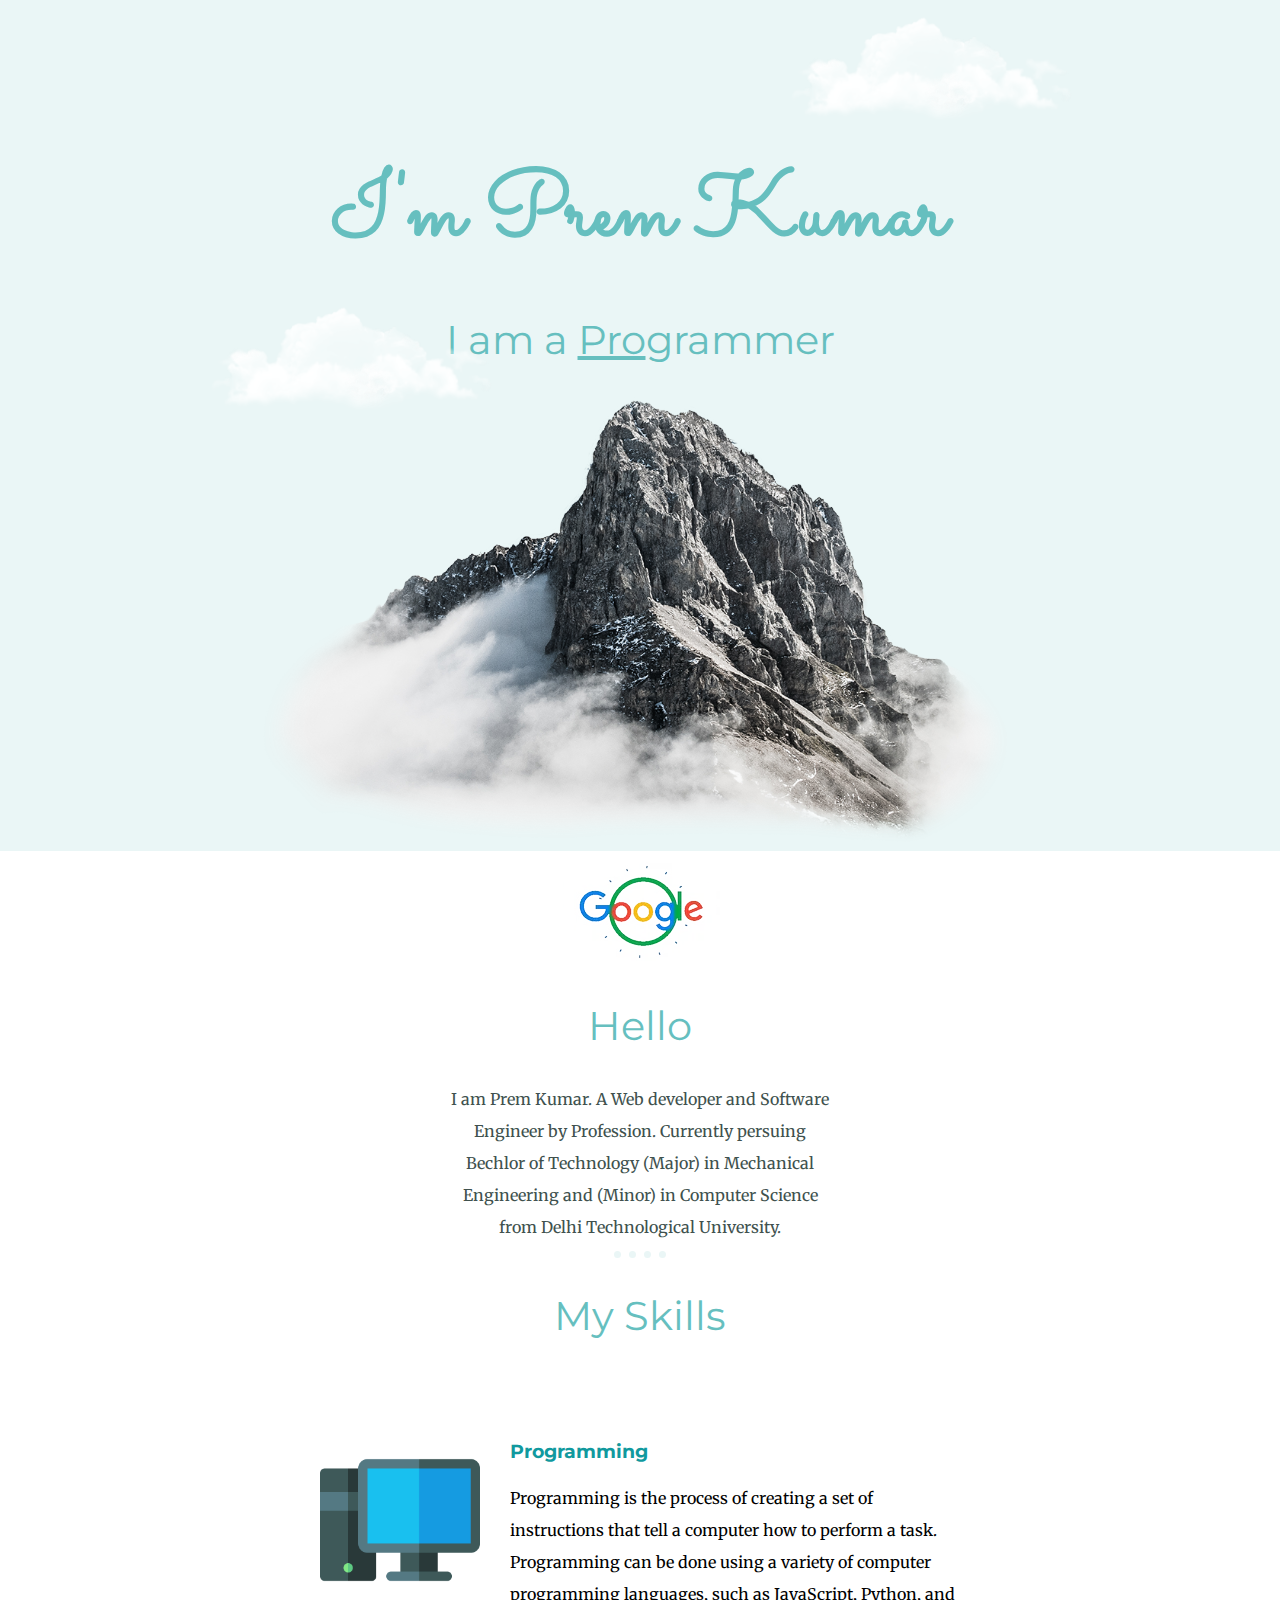
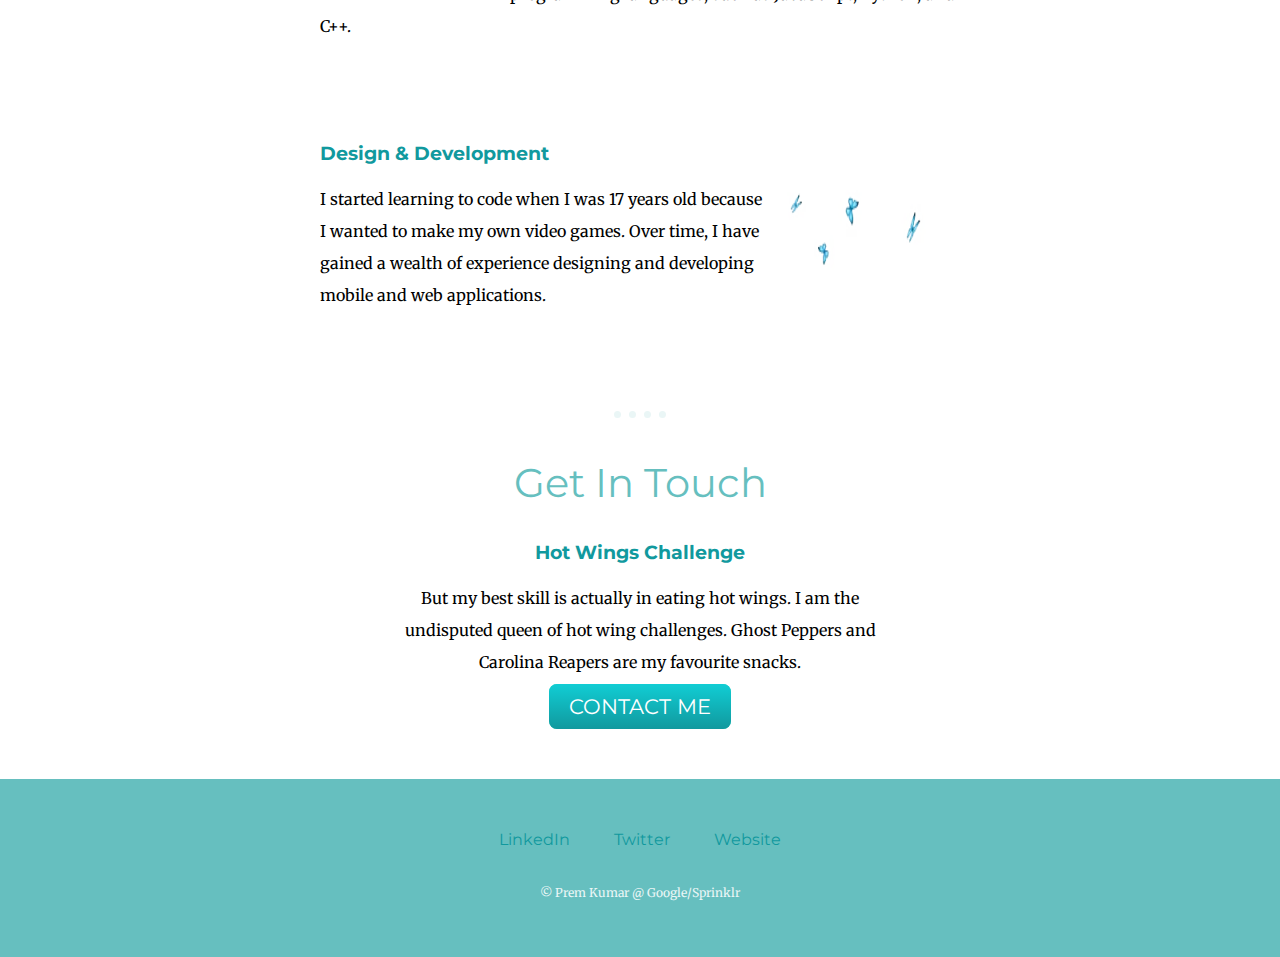
<file: index.html>
<!DOCTYPE html>
<html>
    <head>
        <meta charset="UTF-8">
        <title>Prem Kumar</title>
        <link rel="stylesheet" href="style.css">
        <link rel="favicon" href="images/favicon.ico"><!-- To apply favouriate icon : favicon. -->
        <link rel="preconnect" href="https://fonts.googleapis.com">
        <link rel="preconnect" href="https://fonts.gstatic.com" crossorigin>
        <link href="https://fonts.googleapis.com/css2?family=Merriweather&family=Montserrat&family=Sacramento&display=swap" rel="stylesheet">
    </head>
    <body>
        <div class="top-container">
            <img class="top-cloud" src="images/cloud.png" alt="cloud image">
            <h1 style="font-weight: 1000px;">I'm Prem Kumar</h1>
            <h2 class="hh2">I am a <span>Pro</span>grammer</h2>
            <img class="bottom-cloud" src="images/cloud.png" alt="cloud image">
            <img class="mountain" src="images/mountain.png" alt="Mountain">
        </div>
        <div class="middle-container">
            <div class="profile">
              <img src="images/google.webp" alt="">
              <h2>Hello</h2>
              <p class="para">I am Prem Kumar. A Web developer and Software Engineer by Profession. Currently persuing Bechlor of Technology (Major) in Mechanical Engineering and (Minor) in Computer Science from Delhi  Technological University.</p>
            </div>
            <hr>
            <div class="skills">
              <h2>My Skills</h2>
              <div class="skill-row">
                <img class="computer" src="images/computer.png" alt="">
                <h3>Programming</h3>
                <p class="computer_para">Programming is the process of creating a set of instructions that tell a computer how to perform a task. Programming can be done using a variety of computer programming languages, such as JavaScript, Python, and C++.</p>
              </div>
              <div class="skill-row">
                <img class="butterfly" src="images/butterfly.webp" alt="">
                <h3>Design & Development</h3>
                <p class="butterfly_para">I started learning to code when I was 17 years old because I wanted to make my own video games. Over time, I have gained a wealth of experience designing and developing mobile and web applications.</p>
              </div>
            </div>
            <hr>
            <div class="contact-me">
              <h2>Get In Touch</h2>
              <h3>Hot Wings Challenge</h3>
              <p>But my best skill is actually in eating hot wings. I am the undisputed queen of hot wing challenges. Ghost Peppers and Carolina Reapers are my favourite snacks.</p>
              <a class="btn" href="mailto:prem9810683167@gmail.com">CONTACT ME</a>
            </div>
          </div>
          
          
          <div class="bottom-container">
            <a class="footer-link" href="https://www.linkedin.com/in/premcoder">LinkedIn</a>
            <a class="footer-link" href="https://twitter.com/">Twitter</a>
            <a class="footer-link" href="https://www.appbrewery.co/">Website</a>
            <p class="bottom_para">© Prem Kumar @ Google/Sprinklr</p>
          </div>
    </body>
</html>
</file>
<file: style.css>
a{
    color: #11999E;
    font-family: 'Montserrat', sans-serif;
}
a:hover{
    color: #EAF6F6;
}

body{
    margin: 0;
    text-align: center;
    font-family: 'Merriweather', serif;
}
/* div{/* this will not work as we have used class name to style the div tag. */
    /* Not needed */
    /* margin-top: 0px; */
    /* margin-left: 0px; */
    /* background-color: red; this will apply to all the <div> tags in which there is no seperate css for them. */
    /* height: 20px; */
/* } */
h1{
    font-size: 5.625rem;
    margin: 50px auto 0 auto;
    color: #66BFBF;
    /* line-height: 2; */
    /* width: 10%;
    margin: auto;
    text-decoration: underline; */
    font-family: 'Sacramento', cursive;
}
h2{
    color: #66BFBF;
    font-weight: normal;
    font-family: 'Montserrat', sans-serif;
    font-size: 2.5rem;
}
h3{
    color: #11999E;
    font-family: 'Montserrat', sans-serif;
}

span{
    text-decoration: underline;
}
hr {
    /* background-color: antiquewhite; */
    height: 0px;
    width: 4%;
    border: 7px dotted; /* applied dotted with size */
    border-style: none none dotted;
    color: #EAF6F6;
}
p{
    line-height: 2;
}

.skill-row{
    width: 50%;
    text-align: left;
    /* line-height: 2; */
    /* position: relative;
    left: 25%; */
    margin: 100px auto 100px auto;
}
.para{
    width: 30%;
    margin: auto;
    color: #40514E;
}

.contact-me{
    width: 40%;
    margin: 40px auto 60px auto;
}
.butterfly{
    width: 25%;
    height: 10rem;
    float: right;
    margin-right: 30px;
}
/* .butterfly_para{
    clear: right;
} */
.computer{
    /* height: 200px;
    width: 200px; */
    width: 25%;
    float: left;
    padding-right: 30px;
}
/* .computer_para{
    clear: left;
} */
.top-container{
    background-color: #EAF6F6;
    position: relative;
    /* height: 200px; */
    /* width: 200px; */
    /* font-size: medium; */
    padding-top: 100px;
    /* border:10px solid; */
    /* border-color: black; */
}
/* .middle-container{ */
    /* background-color: red; */
    /* margin-left: 260px; */
    /* padding: 20px; */
    /* height: 200px;
    width: 200px; */
    /* border:solid 20px; */
    /* border-color: black; */
/* } */
/* .bottom-container{ */
    /* background-color: aquamarine; */
    /* margin-left: 500px; */
    /* height: 200px;
    width: 200px; */
    /* border:solid 10px; */
    /* border-color: black; */
/* } */

.mountain{
    /* display: block; */
    /* margin: auto; */
    /* position: absolute; */
    /* right: 200px; */
    height: 450px;
    width: 800px;
}

.top-cloud{
    /* position: relative; */
    /* left: 350px; */
    position: absolute;
    top: 10px;
    right: 200px;
    height: 120px;
    width: 300px;
}

.bottom-cloud{
    position: absolute;
    /* position: relative; */
    /* right: 350px; */
    top: 300px;
    left: 200px;
    height: 120px;
    width: 300px;
    /* right: 400px; */
}
.btn {
    background: #34d9c3;
    background-image: -webkit-linear-gradient(top, #11cdd4, #11999e);
    background-image: -moz-linear-gradient(top, #11cdd4, #11999e);
    background-image: -ms-linear-gradient(top, #11cdd4, #11999e);
    background-image: -o-linear-gradient(top, #11cdd4, #11999e);
    background-image: linear-gradient(to bottom, #11cdd4, #11999e);
    -webkit-border-radius: 20;
    -moz-border-radius: 20;
    border-radius: 8px;
    font-family: 'Montserrat', sans-serif;
    color: #ffffff;
    font-size: 21px;
    padding: 10px 20px 10px 20px;
    text-decoration: none;
  }
  
  .btn:hover {
    background: #3cfada;
    background-image: -webkit-linear-gradient(top, #30e3cb, #2bc4ad);
    background-image: -moz-linear-gradient(top, #30e3cb, #2bc4ad);
    background-image: -ms-linear-gradient(top, #30e3cb, #2bc4ad);
    background-image: -o-linear-gradient(top, #30e3cb, #2bc4ad);
    background-image: linear-gradient(to bottom, #30e3cb, #2bc4ad);
    text-decoration: none;
  }
.bottom-container{
    background-color: #66BFBF;
    padding: 50px 0 20px 0;
}
.footer-link{
    margin: 10px 20px;
    text-decoration: none;
}
.bottom_para{
    /* margin-bottom: 0; not needed coz padding in bottom-container cover it all.*/
    color: #EAF6F6;
    font-size: 0.75rem;
    padding: 20px 0;
}
</file>
